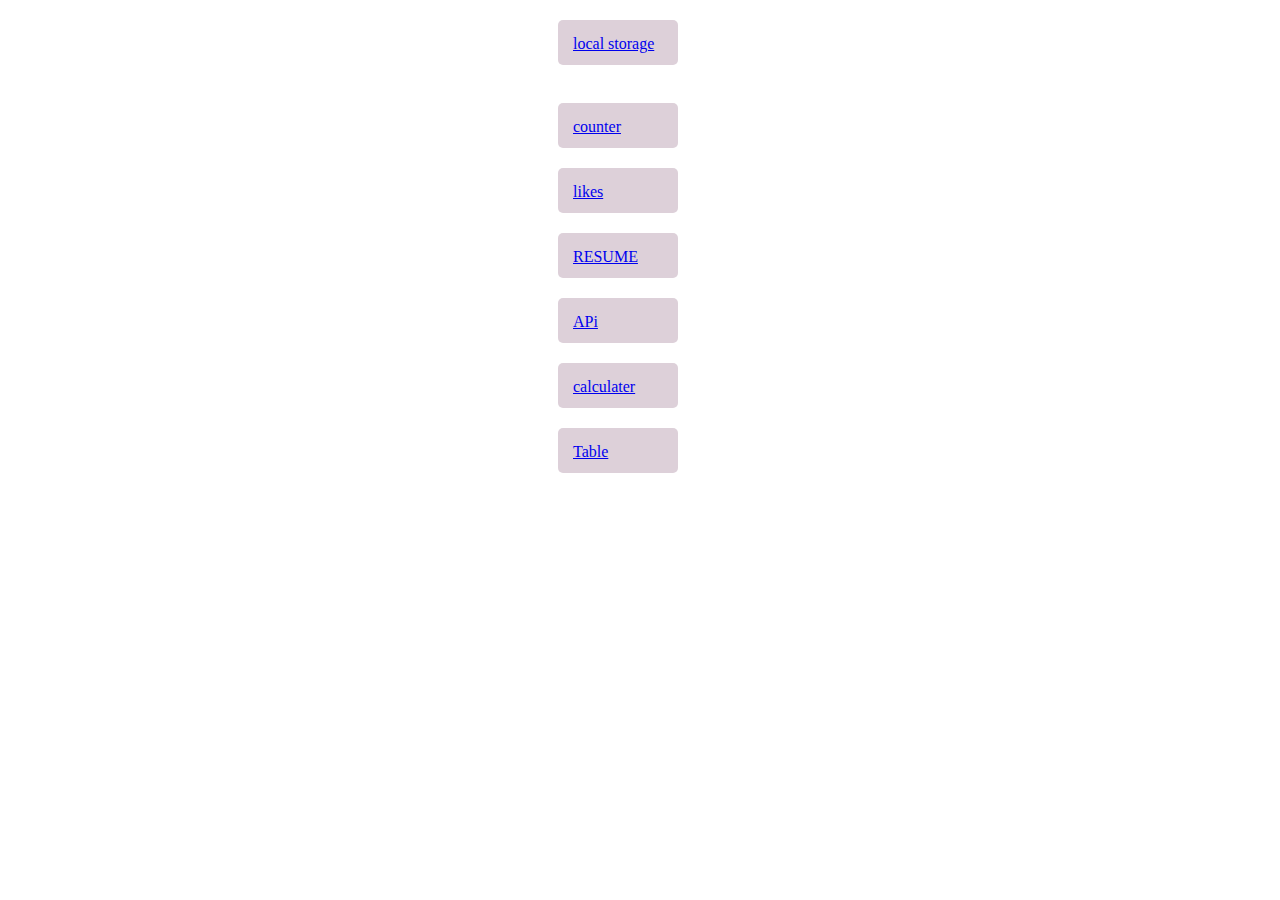
<file: index.html>
<!DOCTYPE html>
<html lang="en">
<head>
    <meta charset="UTF-8">
    <meta name="viewport" content="width=device-width, initial-scale=1.0">
    <title>Document</title>
</head>
    <style>

        #data a{
            background-color: rgb(221, 208, 217);
            padding: 15px;
            display: flex;
             text-align: center;
            width: 90px;
            height: 15px;
            margin-left: 550px;
            margin-top: 20px ;
            border-radius: 5px;
            border: none;
        }
    </style>
<body>
    <div id="data">
        <a href="/local storage/index.html">local storage</a><br>
        <a href="/counter/index.html">counter</a>
        <a href="likes/index.html">likes</a>
        <a href="resume/index.html">RESUME</a>
        <a href="apl/index.html">APi</a>
        <a href="Calculator/index.html">calculater</a>
        <a href="table/index.html">Table</a>

        
    </div>
</body>
</html>
</file>
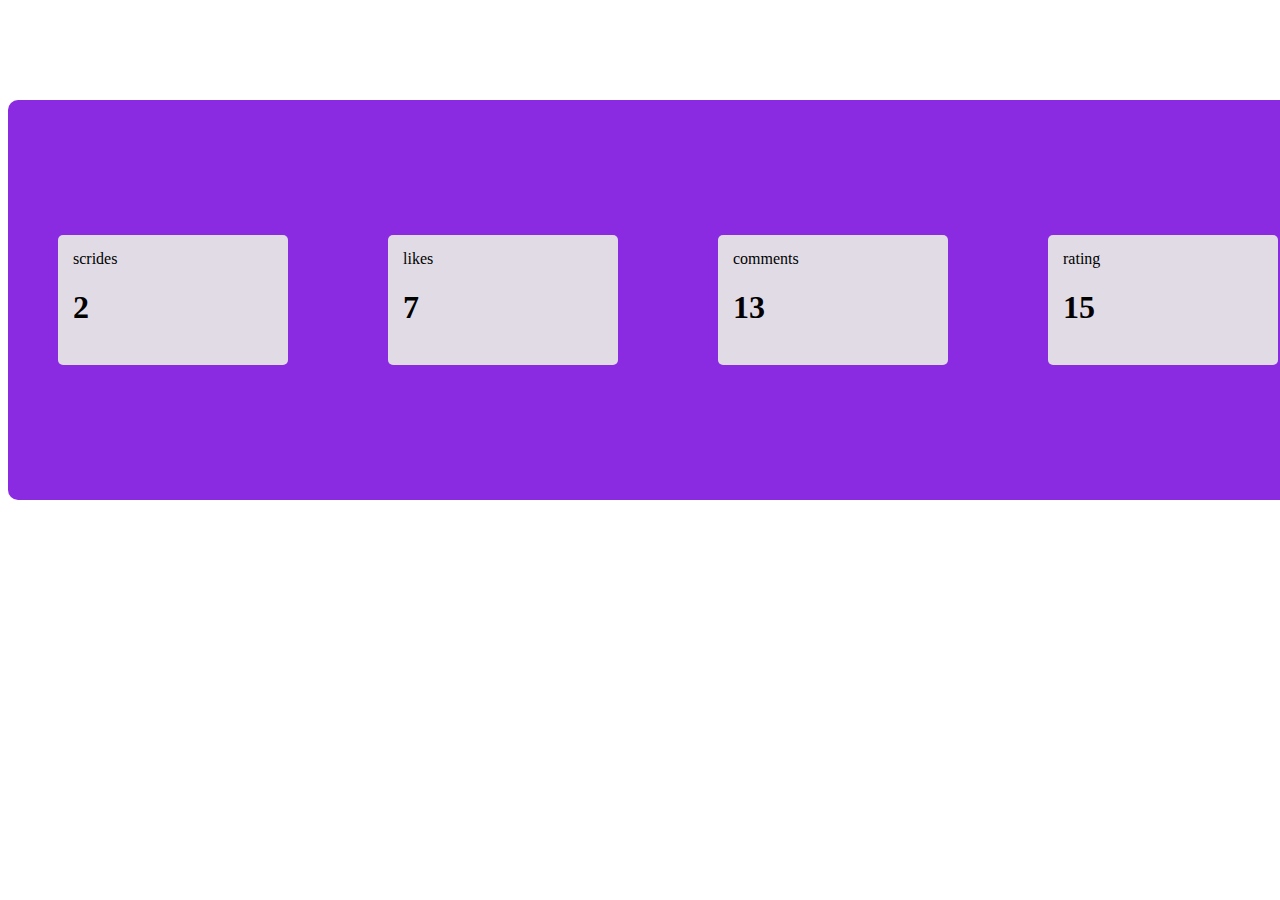
<file: counter/index.html>
<!DOCTYPE html>
<html lang="en">
<head>
    <meta charset="UTF-8">
    <meta name="viewport" content="width=device-width, initial-scale=1.0">
    <title>counter</title>
    <style>
        #box{
            width: 1350px;
            height: 400px;
            background-color: blueviolet;
            display: flex;
            align-items: center;
            border-radius: 10px;
            margin-top: 100px;

        }
        #box div{
            width: 200px;
            height: 100px;
            background-color: rgb(225, 219, 230);
            /* display: flex; */
            border-radius: 5px;
            margin: 50px;
            padding: 15px;
        }
    </style>
</head>
<body>
    
    <div id="box">
        <div>scrides<h1 id="counter1">2</h1></div>
        <div>likes<h1 id="counter2">7</h1></div>
        <div>comments<h1 id="counter3">13</h1></div>
        <div>rating<h1 id="counter4">15</h1></div>

    </div>
</body>
<script src="index.js"></script>
</html>
</file>
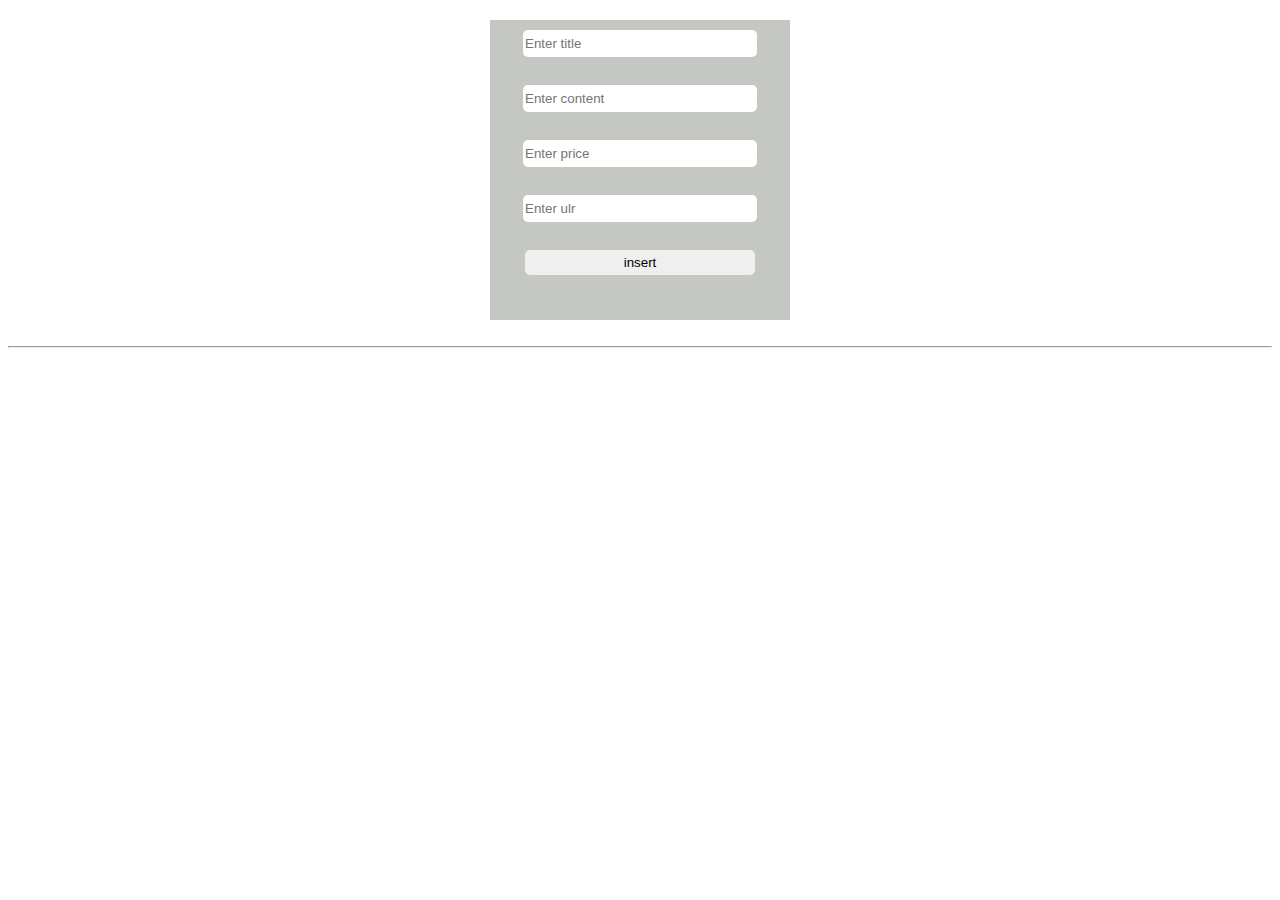
<file: local storage/index.html>
<!DOCTYPE html>
<html lang="en">

<head>
  <meta charset="UTF-8" />
  <meta name="viewport" content="width=device-width, initial-scale=1.0" />
  <title>form</title>
  <style>
    #box img {
      width: 200px;
      height: 200px;
      border-radius: 10px;
    }

    #box {
      display: grid;
      grid-template-columns: repeat(4, 1fr);
      border-radius: 5px;
      text-align: center;
    }

    #box button {
      margin: 10px;
    }

    button {
      background-color: rgb(196, 199, 194);
      width: 70px;
      height: 30px;
      border: none;
      border-radius: 10px;
    }

    #form2 {
      background-color: rgb(196, 199, 194);
      width: 300px;
      height: 300px;
      margin-top: 20px;
      display: flex;
      justify-content: center;
    }

    form input {
      margin-top: 10px;
      width: 230px;
      height: 25px;
      border-radius: 5px;
      border: none;
    }

    form select {
      width: 230px;
      height: 25px;
      border: none;
      border-radius: 5px;
    }

    #total {
      font-size: 40px;
    }
  </style>
</head>

<body>
  <center>
    <div id="form2">
      <form id="form">
        <input type="text" id="title" placeholder="Enter title" /><br /><br />
        <input type="text" id="content" placeholder="Enter content" /><br /><br />
        <input type="number" id="price" placeholder="Enter price" /><br /><br />
        <input type="url" id="img" placeholder="Enter ulr" required /><br /><br />
        <input type="submit" value="insert" />
      </form>
    </div>
  </center>
  <br />

  <hr />
  <div id="box"></div>
</body>
<script src="index.js"></script>

</html>
</file>
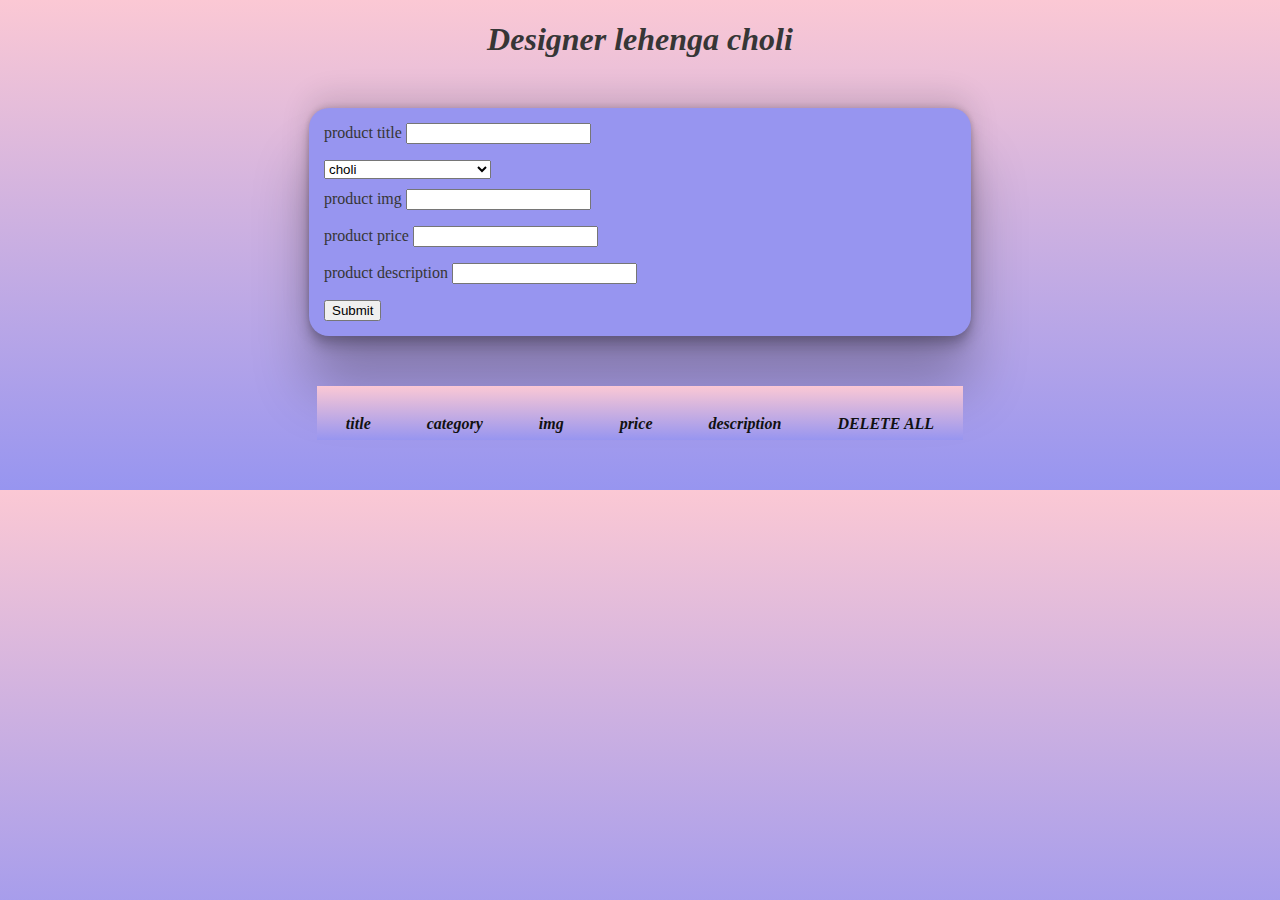
<file: table/index.html>
<!DOCTYPE html>
<html lang="en">

<head>
    <meta charset="UTF-8">
    <meta name="viewport" content="width=device-width, initial-scale=1.0">
    <title>table</title>
    <link href="https://cdn.jsdelivr.net/npm/bootstrap@5.0.2/dist/css/bootstrap.min.css" rel="stylesheet"
        integrity="sha384-EVSTQN3/azprG1Anm3QDgpJLIm9Nao0Yz1ztcQTwFspd3yD65VohhpuuCOmLASjC" crossorigin="anonymous">
    <script src="https://cdn.jsdelivr.net/npm/bootstrap@5.0.2/dist/js/bootstrap.bundle.min.js"
        integrity="sha384-MrcW6ZMFYlzcLA8Nl+NtUVF0sA7MsXsP1UyJoMp4YLEuNSfAP+JcXn/tWtIaxVXM"
        crossorigin="anonymous"></script>
    <style>
        body{
            background-image: linear-gradient(to top, #9795f0 0%, #fbc8d4 100%);  
        }
        #form{
        margin: 50px auto;
        width: 50%;
        border: none;
        border-radius: 20px;
        color: #363636;
        padding: 15px;
        background-color: #9795f0 ;
        box-shadow: rgba(0, 0, 0, 0.25) 0px 54px 55px, rgba(0, 0, 0, 0.12) 0px -12px 30px, rgba(0, 0, 0, 0.12) 0px 4px 6px, rgba(0, 0, 0, 0.17) 0px 12px 13px, rgba(0, 0, 0, 0.09) 0px -3px 5px;
      }
      select{
        margin-bottom: 10px;
        padding: auto;-top: 10px;
        height: 70%;
      }
      h1{
        text-align: center;
        font-style: italic;
        margin-top: px;
        color: rgb(54, 54, 54);
      }
      table{
        align-items: center ;
        background-image: linear-gradient(to top, #9795f0 0%, #fbc8d4 100%); 
        margin: 50px auto; 
      }
      th{
        padding: 27px;
        color: #111111;
        font-style: italic;
        padding-bottom: 5px;    
      }
      img{
        width: 80px;
        height: 80px;
        padding: 10px;
        border-radius: 15px;
      }
      .but{
        display: flex;
        background-color: #ec1111 ;
        margin: 10px auto;
        padding: 10px;
        color: #fff;
      }
    </style>
</head>

<body>
    <h1>Designer lehenga choli</h1>
    <form id="form">
        <div class="mb-3">
          <label for="exampleInputEmail1" class="form-label">product title</label>
          <input type="text" class="form-control" id="title" aria-describedby="emailHelp">
          <p id="error"></p>
        </div>
        <select class="form-select" aria-label="Default select example" id="cate">
            <option selected>choli</option>
            <option value="bridal lehenga choli">bridal lehenga choli</option>
            <option value="wedding lehenga choli">wedding lehenga choli</option>
            <option value="crop lehenga choli">crop lehenga choli</option>
            <option value="party wear lehenga choli">party wear lehenga choli</option>
            <option value="navratri lehenga choli">navratri lehenga choli</option>
          </select>
        <div class="mb-3">
            <label for="exampleInputEmail1" class="form-label">product img</label>
            <input type="url" class="form-control" id="img" aria-describedby="emailHelp">
            <p id="error1"></p>
          </div>
          <div class="mb-3">
            <label for="exampleInputEmail1" class="form-label">product price</label>
            <input type="number" class="form-control" id="price" aria-describedby="emailHelp">
            <p id="error2"></p>
          </div>
          <div class="mb-3">
            <label for="exampleInputEmail1" class="form-label">product description</label>
            <input type="text" class="form-control" id="des" aria-describedby="emailHelp">
            <p id="error3"></p>
          </div>

        <button type="submit" class="btn primary">Submit</button>
      </form>

      <table class="table-bordered border-Light">
        <thead >
          <tr>
              <th>title</th>
              <th>category</th>
              <th>img</th>
              <th>price</th>
              <th>description</th>
              <th id="del">DELETE ALL</th>
          </tr>
        </thead>
        <tbody id="box"></tbody>
      </table>


</body>
<script src="index.js"></script>

</html>
</file>
